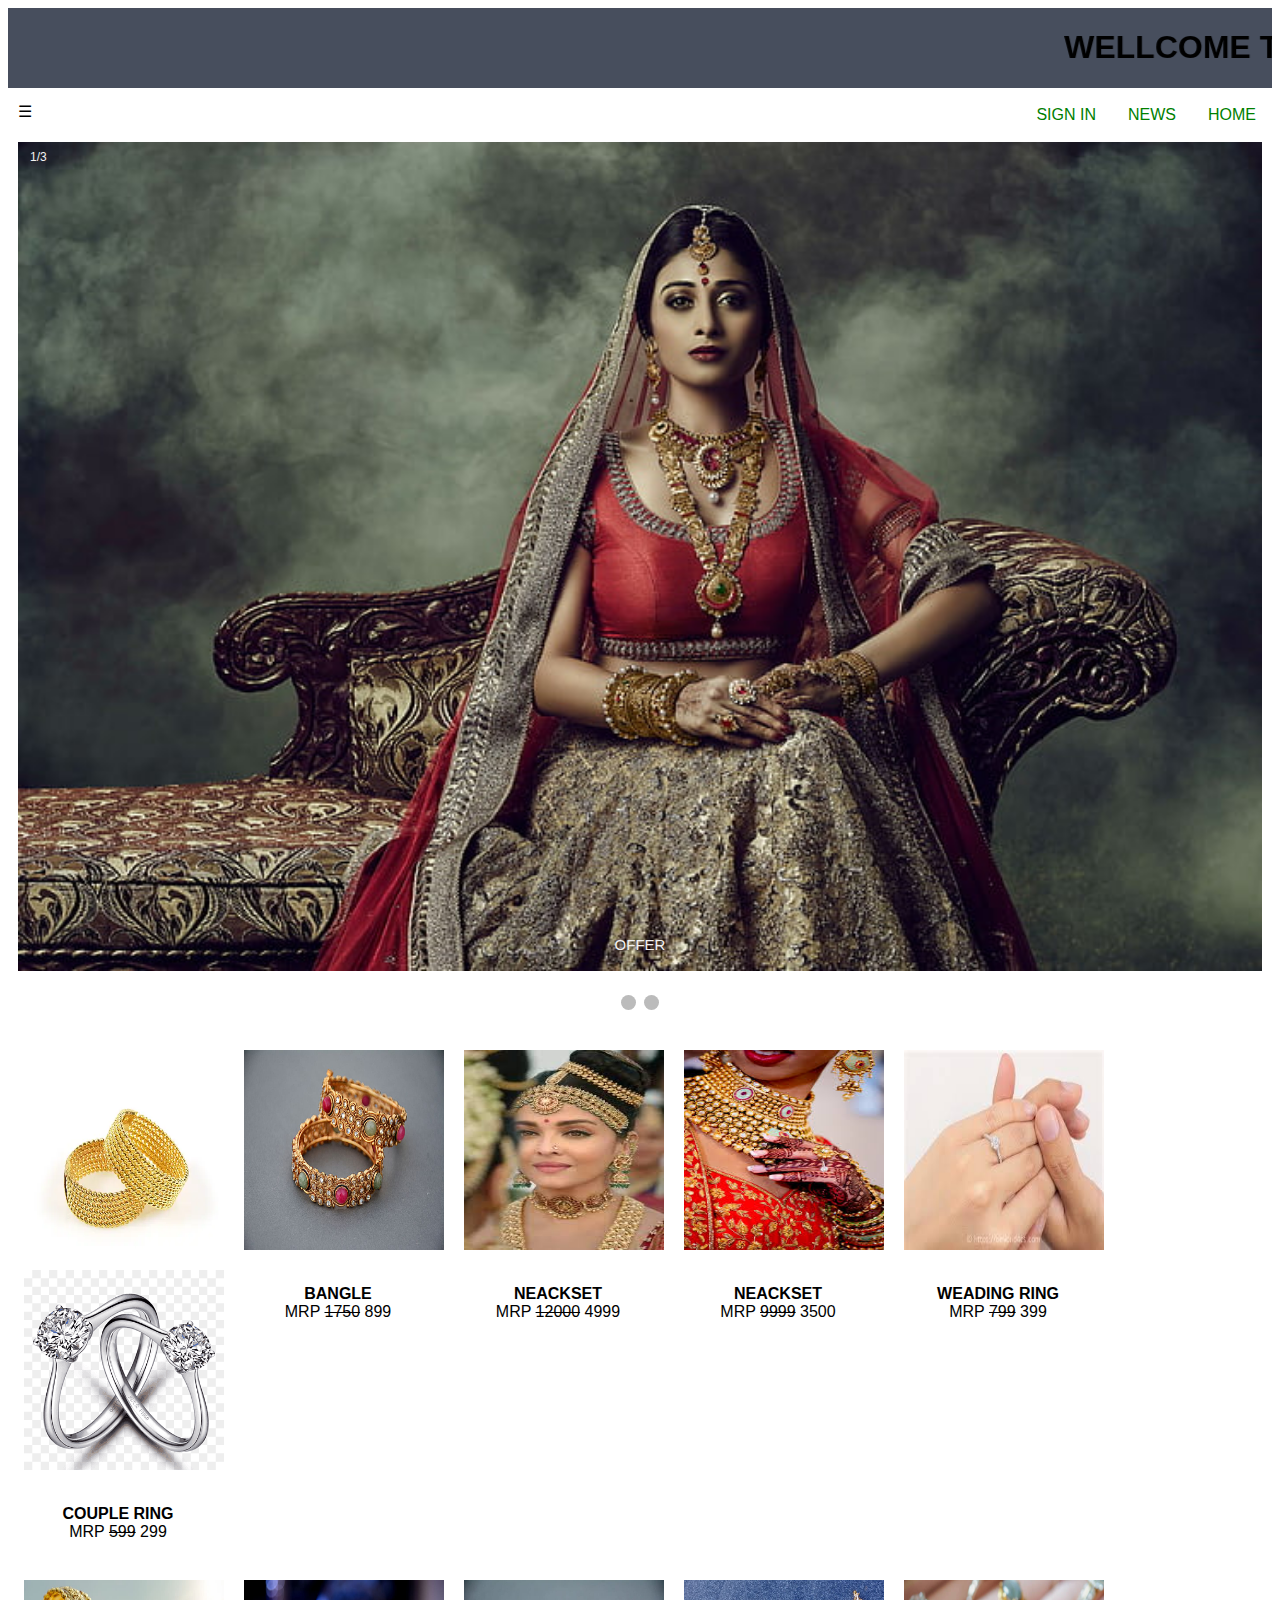
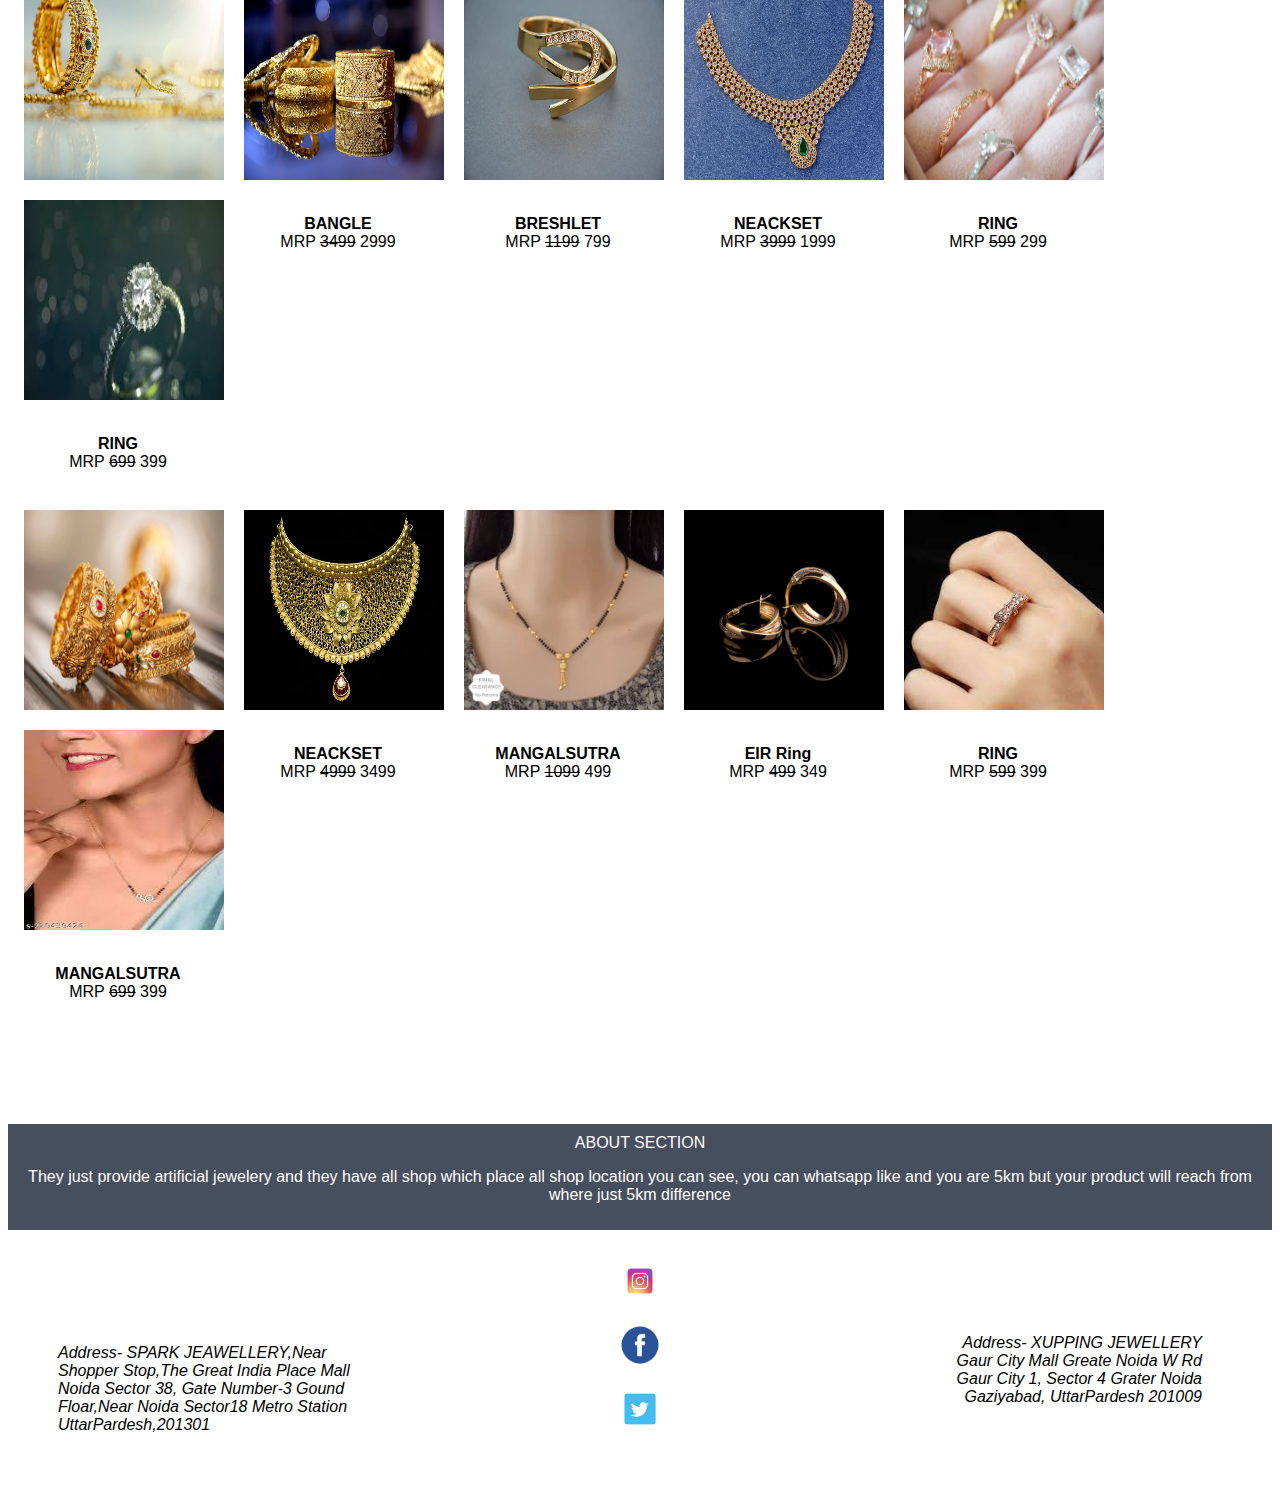
<file: index.html>
<!DOCTYPE html>
<html lang="en">
  
<head>       
      <title>Anam Jewellery</title>
      <link rel="icon" href="icon.jpg" type="image/x-icon"> 
      <marquee bgcolor="#474e5d"loop="2" scrollamount="20"><B><H1>WELLCOME TO ANAM JEWELLERY</H1></B></marquee>
      <link rel="stylesheet" href="index.css">

  <!--this is about and detils and create by html --> 

    <div class="dropdown">
          <div class="hamburger">&#9776;
                <div class="dropdown-content">
                      <a href="About.html">ABOUT US</a>
                        <a href="#OFFER">OFFER</a> 
                        <a href="feedback.html">FEEDBACK</a>
                        <a href="Contact.html">CONTACT</a> 
               </div>
         </div>
     </div>

      <div class="navbar">
          <a href="#"> HOME </a>
          <a href="News.html"> NEWS </a>
           <a href="sign.html">SIGN IN</a>
     </div>     
     <!--Slideshow Image-->

           <div class="slideshow-container">
               <div class="mySlides fade">
                    <div class="numbertext">1/3</div>
                    <img src="image1.jpg" style="width:100%">
                    <div class="text">OFFER</div> 
               </div>
               <div class="mySlides fade">
                    <div class="numbertext">2/3</div>
                    <img src="image2.jpg" style="width: 100%">
                    <div class="text">OFFER</div>
               </div>
           
              <div class="mySlides fade">
                 <div class="numbertext">3/3</div>
                 <img src="image3.jpg" style="width: 100%">
                 <div class="text">OFFER</div>
              </div>
          </div>
            <br>
            <div style="text-align:center">
               <span class="dot"></span>
               <span class="dot"></span>
               <span class="dot"></span>
              </div>     
</head>
<br>
<body>                    
             
  <!--imgae gallery with price -->
              <div class="responsive">
                <div class="gallery">
                  <a target="_blank" href="price1linl.html">
                    <img src="price1.jpg" alt="Bangle">
                  </a>
                  <div class="desc"><p style="margin-bottom:0px;"><B>BANGLE</B></p><RS->MRP <del>1000</del> 399</RS-> 
                  </div>
                </div>
              </div>
              <div class="responsive">
                <div class="gallery">
                  <a target="_blank" href="###">
                    <img src="price2.jpg" alt="Bangle">
                  </a> 
                  <div class="desc"><p style="margin-bottom:0px;"><B>BANGLE</B></p><Rs->MRP  <del>1750</del>  899 </Rs-></div>
                </div>
              </div>
            <div class="responsive">
              <div class="gallery">
                <a target="_blank" href="#">
                  <img src="price3.jpeg" alt="NeackSet">
                </a>
                <div class="desc"><p style="margin-bottom:0px;"><B>NEACKSET</B></p><Rs->MRP  <del>12000</del>  4999</Rs-></div>
              </div>
            </div>
            <div class="responsive">
              <div class="gallery">
                <a target="_blank" href="#">
                  <img src="price4.jpeg" alt="Kundan NeackSet">
                </a>
                <div class="desc"><p style="margin-bottom:0px;"><B>NEACKSET</B></p><Rs->MRP  <del>9999</del>   3500</Rs-></div>
              </div>
            </div>
            <div class="responsive">
              <div class="gallery">
                <a target="_blank" href="weddingRing.html">
                  <img src="price5.jpeg" alt="Ring">
                </a>
                <div class="desc"><p style="margin-bottom:0px;"><B>WEADING RING</B></p><Rs->MRP  <del>799</del>   399</Rs-></div>
              </div>
            </div>
            <div class="responsive">
              <div class="gallery">
                <a target="_blank" href="#">
                  <img src="price6.png" alt="Ring">
                </a>
                <div class="desc"><p style="margin-bottom:0px;"><B>COUPLE RING</B></p><Rs->MRP  <del>599</del>   299</Rs-></div>
              </div>
            </div>
          <div class="clearfix"></div>
<br><br><br><br><br>
             
<!--photo with prize ccreate -->
               <div class="responsive">
                <div class="gallery">
                  <a target="_blank" href="#">
                    <img src="bangle1999.jpg" alt="Bangle">
                  </a>
                  <div class="desc"><p style="margin-bottom:0px;"><B>BANGLE</B></p><RS->MRP <del>2999</del> 1990</RS-> 
                  </div>
                </div>
              </div>
              <div class="responsive">
                <div class="gallery">
                  <a target="_blank" href="###">
                    <img src="bangle2999.jpg" alt="Bangle">
                  </a> 
                  <div class="desc"><p style="margin-bottom:0px;"><B>BANGLE</B></p><Rs->MRP  <del>3499</del>  2999 </Rs-></div>
                </div>
              </div>
            <div class="responsive">
              <div class="gallery">
                <a target="_blank" href="#">
                  <img src="breshlet800.jpg" alt="BRESHLET">
                </a>
                <div class="desc"><p style="margin-bottom:0px;"><B>BRESHLET</B></p><Rs->MRP  <del>1199</del>  799</Rs-></div>
              </div>
            </div>
            <div class="responsive">
              <div class="gallery">
                <a target="_blank" href="#">
                  <img src="neackset1999.jpg" alt="Kundan NeackSet">
                </a>
                <div class="desc"><p style="margin-bottom:0px;"><B>NEACKSET</B></p><Rs->MRP  <del>3999</del>   1999</Rs-></div>
              </div>
            </div>
            <div class="responsive">
              <div class="gallery">
                <a target="_blank" href="#">
                  <img src="ring299.jpg" alt="Ring">
                </a>
                <div class="desc"><p style="margin-bottom:0px;"><B>RING</B></p><Rs->MRP  <del>599</del>   299</Rs-></div>
              </div>
            </div>
            <div class="responsive">
              <div class="gallery">
                <a target="_blank" href="#">
                  <img src="ring399.jpeg" alt="Ring">
                </a>
                <div class="desc"><p style="margin-bottom:0px;"><B>RING</B></p><Rs->MRP  <del>699</del>   399</Rs-></div>
              </div>
            </div>
          <div class="clearfix"></div>
<br><br><br><br><br>
    
<!--image price html css-->
       <div class="responsive">
        <div class="gallery">
          <a target="_blank" href="####">
            <img src="picture1.jpg" alt="Bangle">
          </a>
          <div class="desc"><p style="margin-bottom:0px;"><B>BANGLE</B></p><RS->MRP <del>3999</del> 2599</RS-> 
          </div>
        </div>
      </div>
      <div class="responsive">
        <div class="gallery">
          <a target="_blank" href="###">
            <img src="picture2.jpg" alt="NeackSet">
          </a> 
          <div class="desc"><p style="margin-bottom:0px;"><B>NEACKSET</B></p><Rs->MRP  <del>4999</del>  3499 </Rs-></div>
        </div>
      </div>
    <div class="responsive">
      <div class="gallery">
        <a target="_blank" href="#">
          <img src="picture3.webp" alt="mangalesutra">
        </a>
        <div class="desc"><p style="margin-bottom:0px;"><B>MANGALSUTRA</B></p><Rs->MRP  <del>1099</del>  499</Rs-></div>
      </div>
    </div>
    <div class="responsive">
      <div class="gallery">
        <a target="_blank" href="#">
          <img src="picture4.jpg" alt="EIR RING">
        </a>
        <div class="desc"><p style="margin-bottom:0px;"><B>EIR Ring</B></p><Rs->MRP  <del>499</del>   349</Rs-></div>
      </div>
    </div>
    <div class="responsive">
      <div class="gallery">
        <a target="_blank" href="#">
          <img src="picture5.jpeg" alt="Ring">
        </a>
        <div class="desc"><p style="margin-bottom:0px;"><B>RING</B></p><Rs->MRP  <del>599</del>   399</Rs-></div>
      </div>
    </div>
    <div class="responsive">
      <div class="gallery">
        <a target="_blank" href="#">
          <img src="picture6.jpg" alt="MANGALSUTRA">
        </a>
        <div class="desc"><p style="margin-bottom:0px;"><B>MANGALSUTRA</B></p><Rs->MRP  <del>699</del>   399</Rs-></div>
      </div>
    </div>
  <div class="clearfix"></div>                     
</body>
<br><br><br><br><br>

 <!--Footer About-->
          <div class="about">
            <h>ABOUT SECTION</h>
            <p>They just provide artificial jewelery and they have all shop which
               place all shop location you can see, you can whatsapp like and you
                are 5km but your product will reach from where just 5km difference
            </p>
          </div>
          <br><br><br>
          <div class="gipmall">
            <address>
               Address- SPARK JEAWELLERY,Near <br>

               Shopper Stop,The Great India Place Mall <br>

               Noida Sector 38, Gate Number-3 Gound  <br>

               Floar,Near Noida Sector18 Metro Station <br>

               UttarPardesh,201301 <br>
            </address>
          </div>
          <div class="gaurcity">
           <address>
                Address- XUPPING JEWELLERY

              <br>Gaur City Mall Greate Noida W Rd

              <br>Gaur City 1, Sector 4 Grater Noida

              <br>Gaziyabad, UttarPardesh 201009

            </address>
          </div>  
            
          <div class="fa-instagram">
            <a href="https://www.instagram.com/ethical_hacker.boy/">
              <img src="insttagram.png" alt="intagram" style="width:50px; height: 50px;">
            </a>
          </div>

           <div class="fa-facebook">
            <a href="https://www.facebook.com/shahnshah.official786">
              <img src="facebook.png" alt="Facebook" style="width:50px; height: 50px;">
            </a>
            </div>

           <div class="fa-twitter">
            <a href="https://twitter.com/Shahnshah855113">
               <img src="twitter.png" alt="twitter"  style="width:50px; height: 50px;">
            </a>
          </div>
  
          <br><br><br>
<script src="index.js"></script>
</html>
</file>
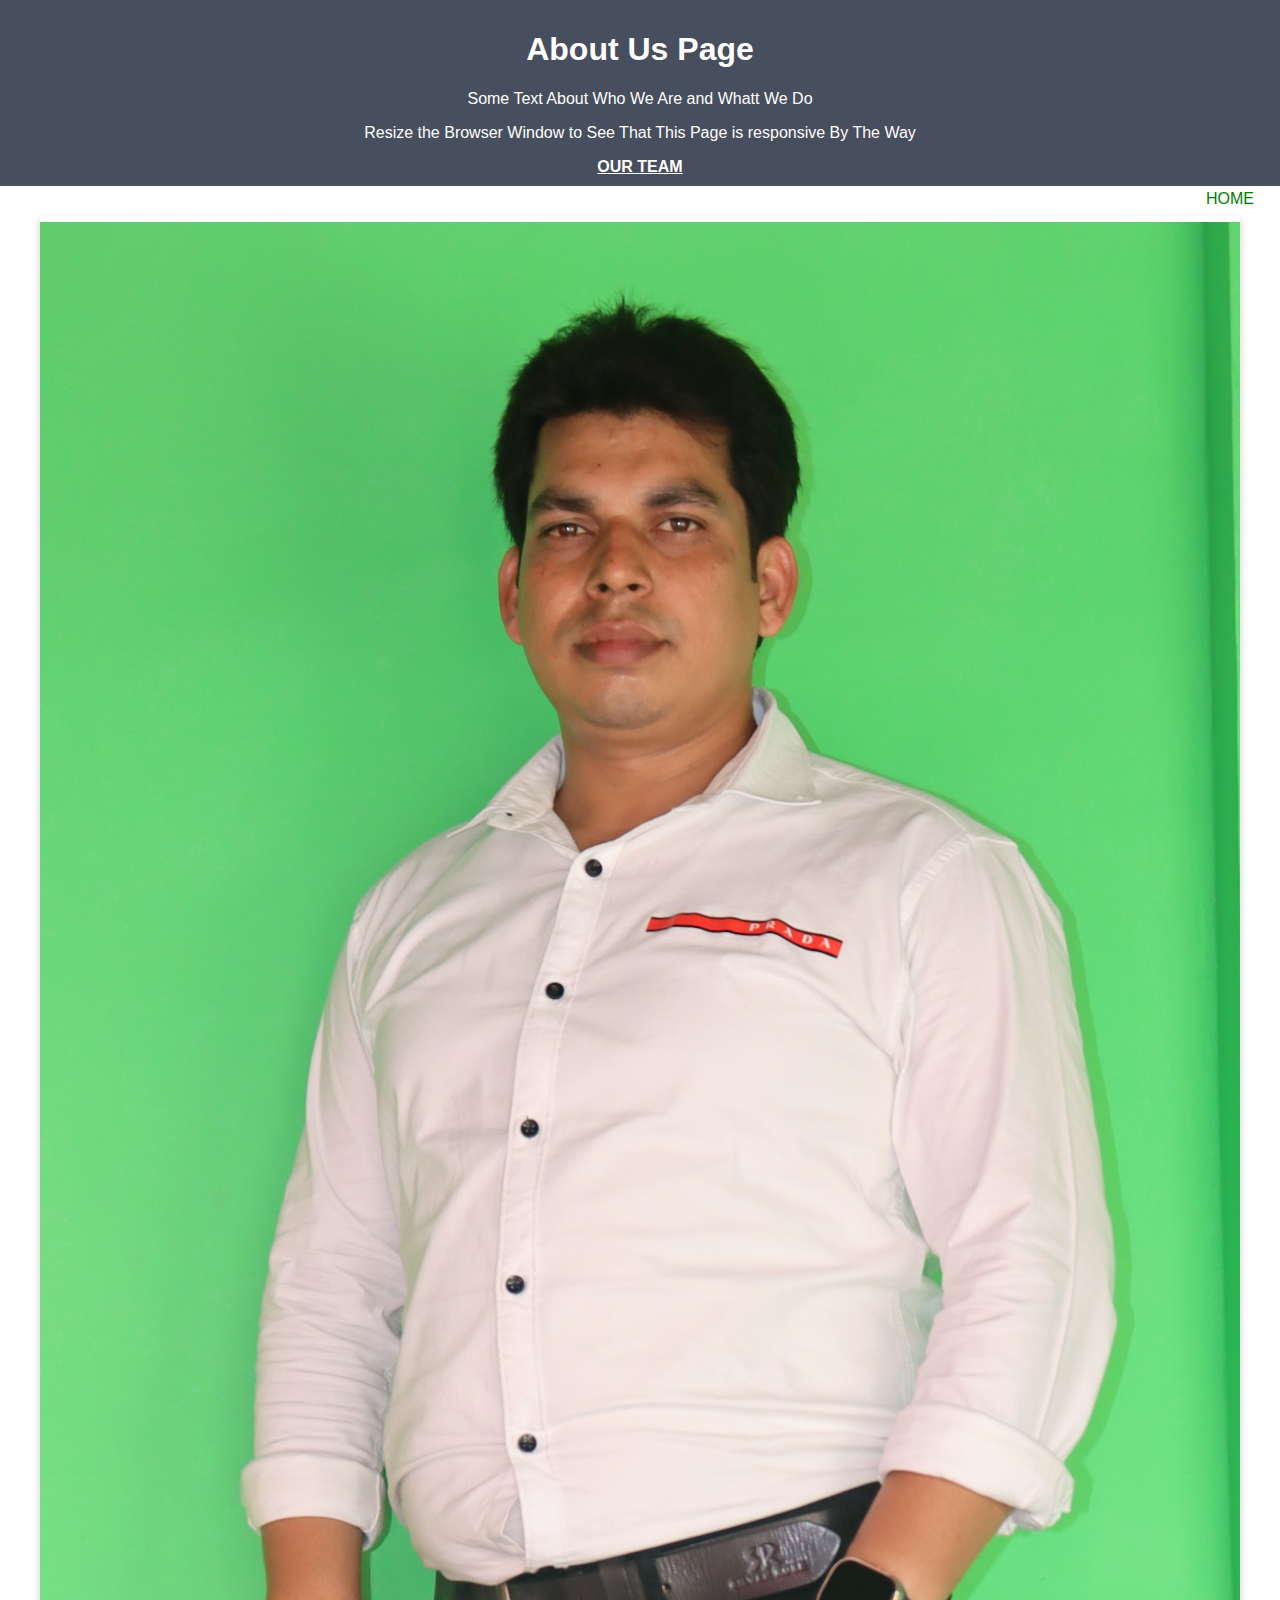
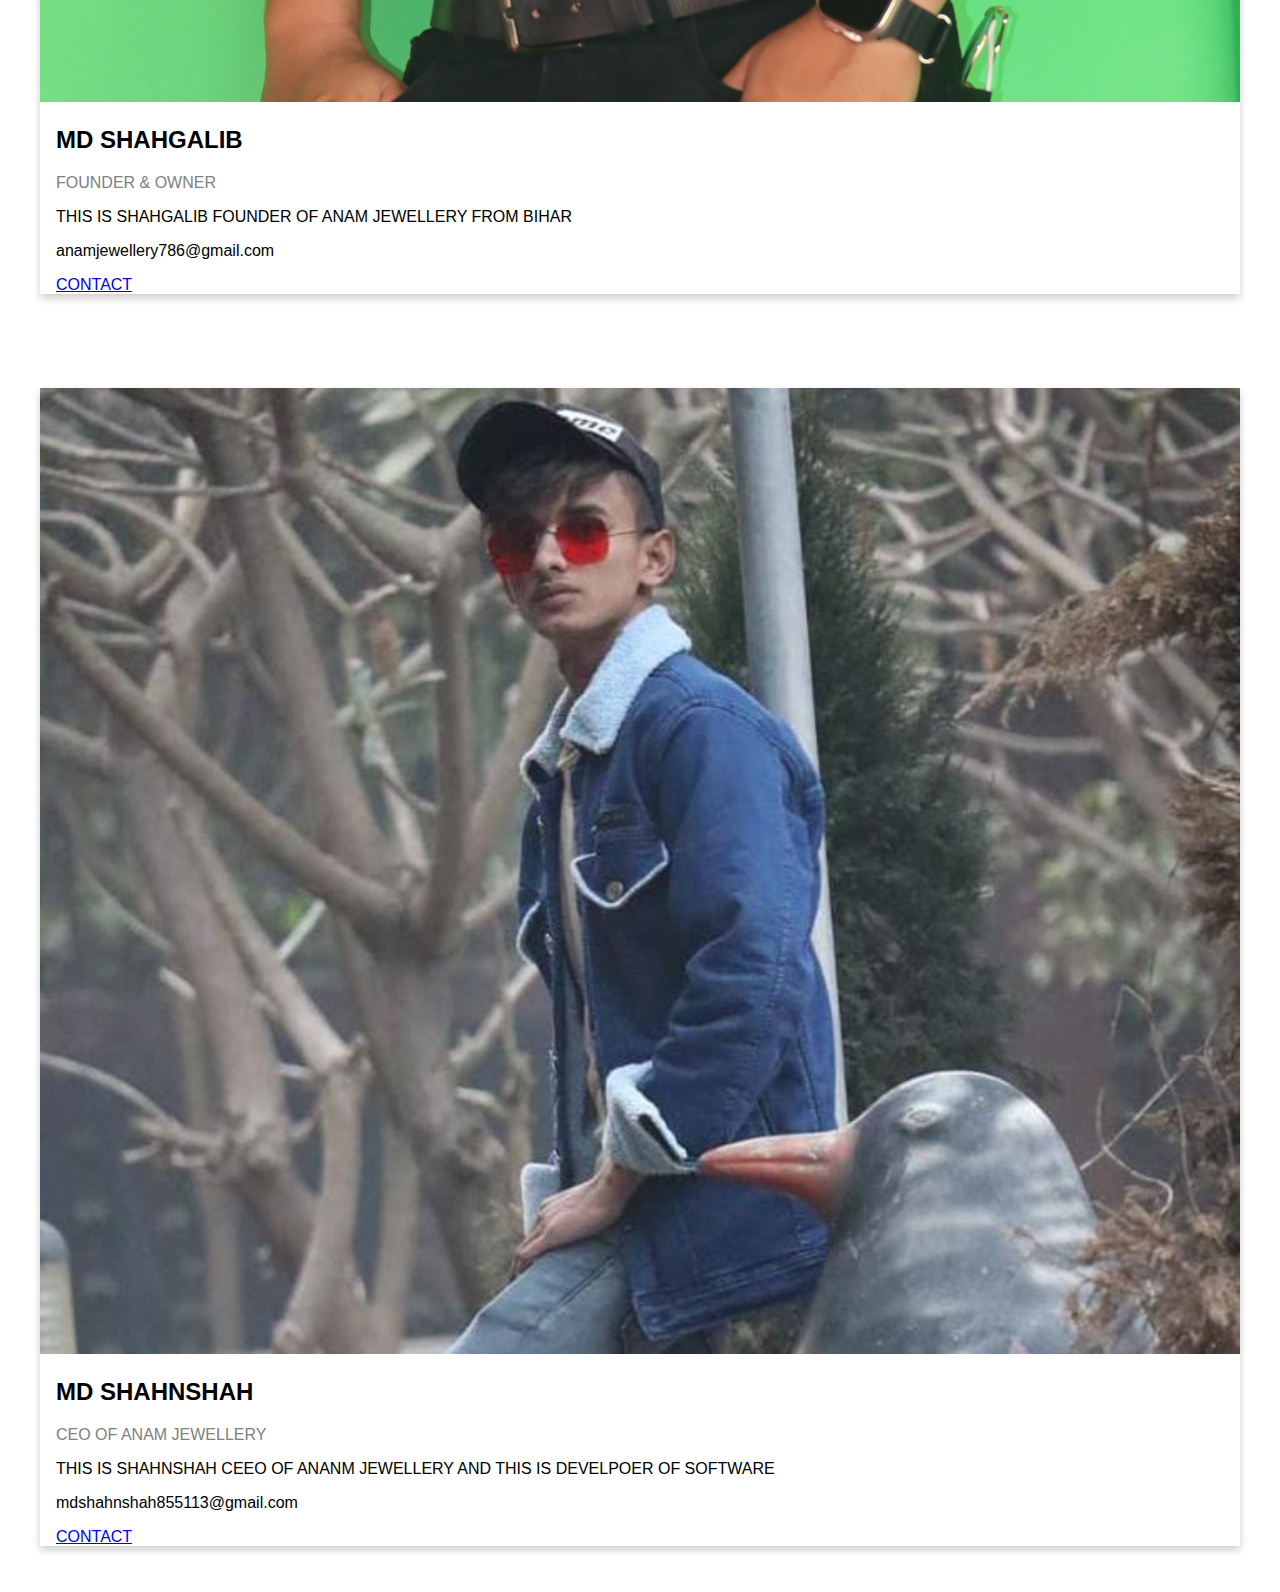
<file: About.html>
<!DOCTYPE html>
<html>

<title>ABOUT OF ANAM JEWELLERY</title>
<head>

<!--about sectyon-->

    <div class="about-section">
        <h1>About Us Page</h1>
        <p>Some Text About Who We Are and Whatt We Do</p>
        <p>Resize the Browser Window to See That This Page is responsive By The Way </p>
        <b> <u>OUR TEAM</u> </b>

        <style>
             .about-section {
        padding: 10px;
        text-align:center;
        background-color: #474e5d;
        color: white;
        
    }
        </style>
    
</head>

<body>

    <!--HOME-->


    <div class="navbar">
        <a href="index.html">HOME</a>
       </div>

       <style>
        .navbar {
           background-color: #CC3818;
         font-family: Arial;
        }
        .navbar a {
           float:right;
         font-size: 16px;
         color:green;
         padding: 14px 16px;
         text-decoration: none;
        }
        .navbar a:hover {
           background-color: yellow;
        }
       </style>

<!--about-->

</div>
   <div class="row">
    <div class="column">
        <div class="card">
            <img src="shahgalib.JPG" alt="SHAHGALIB" style="width: 100%;">
            <div class="container">
                <h2>MD SHAHGALIB</h2>
                <p class="title">FOUNDER & OWNER</p>
                <p>THIS IS SHAHGALIB FOUNDER OF ANAM JEWELLERY FROM BIHAR</p>
                <P>anamjewellery786@gmail.com</P>
                <a href="https://wa.link/8sbo5n">CONTACT</a>
            </div>
        </div>
    </div>
    </div>
   <div class="column">
    <div class="card">
        <img src="shahnshah.jpg" alt="SHAHNSHAH" style="width: 100%;">
        <div class="container">
            <h2>MD SHAHNSHAH</h2>
            <P class="title">CEO OF ANAM JEWELLERY</P>
            <p>THIS IS SHAHNSHAH CEEO OF ANANM JEWELLERY AND THIS IS DEVELPOER OF SOFTWARE</p>
            <P>mdshahnshah855113@gmail.com</P>
            <a href="https://wa.link/sfjk78">CONTACT</a>
        </div>
    </div>
  </div>

   <style>
      body {
        font-family: Arial, Helvetica, sans-serif;
        margin: auto;
      }
      html {

        box-sizing: border-box;
      }
      *,*:before, *:after {
          box-sizing: inherit;
    }
    .column {
        float: center;
        width: 100%;
        margin-bottom: 16px;
        padding: 10px 20px;
    }
    .card {
        box-shadow: 0 4px 8px 0 rgba(0,0,0,0.2);
        margin: 20px;
    }
   
    .container {
        padding: 0 16px;
    }
    .container::after, .row::after {
        content:"";
        clear: both;
        display: inline-block;
    }
    .title {
        color: grey;
    }
     @media screen and (max-width: 600px) {
    .column {
    width: 100%;
      display: inline-block;
      }
     }
  </style>

</body>

</html>
</file>
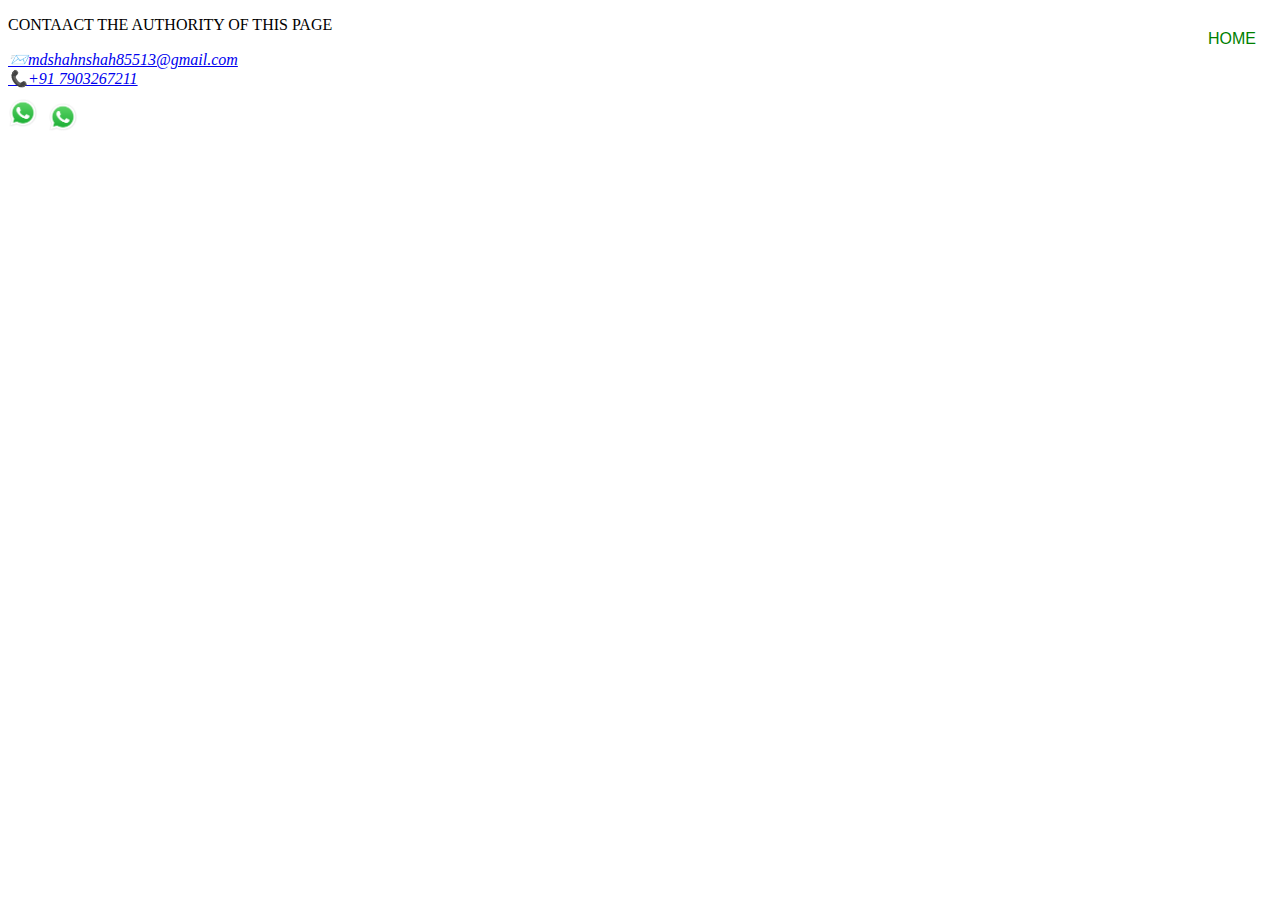
<file: Contact.html>
<!DOCTYPE html>
<html>

<title>CONTACT DETAILS </title>
<head>
    <div class="navbar">
        <a href="index.html">HOME</a>
       </div>

       <style>
        .navbar {
           background-color: #CC3818;
         font-family: Arial;
        }
        .navbar a {
           float:right;
         font-size: 16px;
         color:green;
         padding: 14px 16px;
         text-decoration: none;
        }
        .navbar a:hover {
           background-color: yellow;
        }
       </style>

</head>


<body>

<p>CONTAACT THE AUTHORITY OF THIS PAGE</p>
<address>
    <a href="mailto:mdshahnshah85513@gmail.com">mdshahnshah85513@gmail.com</a>
    <br>
    <a href="tel: +91 7903267211">+91 7903267211</a>
</address>

<style>
    a[href^='mailto']::before {
        content:"\01F4E8";
        
    }
    a[href^='tel']::before {
        content: "\1F4DE";
    }
</style>

                    <div class="whatsapp">
                        <a href="https://api.whatsapp.com/send?phone=917870501927">
                            <img src="whatsapp.webp" alt="whatsapp" style="width: 30px; height: 30px;">
                        </a>
                    </div>
                       
                    
                    <div class="whatsapp2">
                        <a href="https://api.whatsapp.com/send?phone=919134747526">
                            <img src="whatsapp.webp" alt="whatsapp" style="width: 30px; height: 30px;">
                        </a>
                    </div>
                         
                    <style>
                        .whatsapp {

                            text-align: left;
                            margin-top: 10px;
                        }

                        .whatsapp2 {
                                 text-align: left;
                                 margin-top: -30px;
                                 margin-left: 40px;

                    
                        }
                    </style>

</body>

</html>
</file>
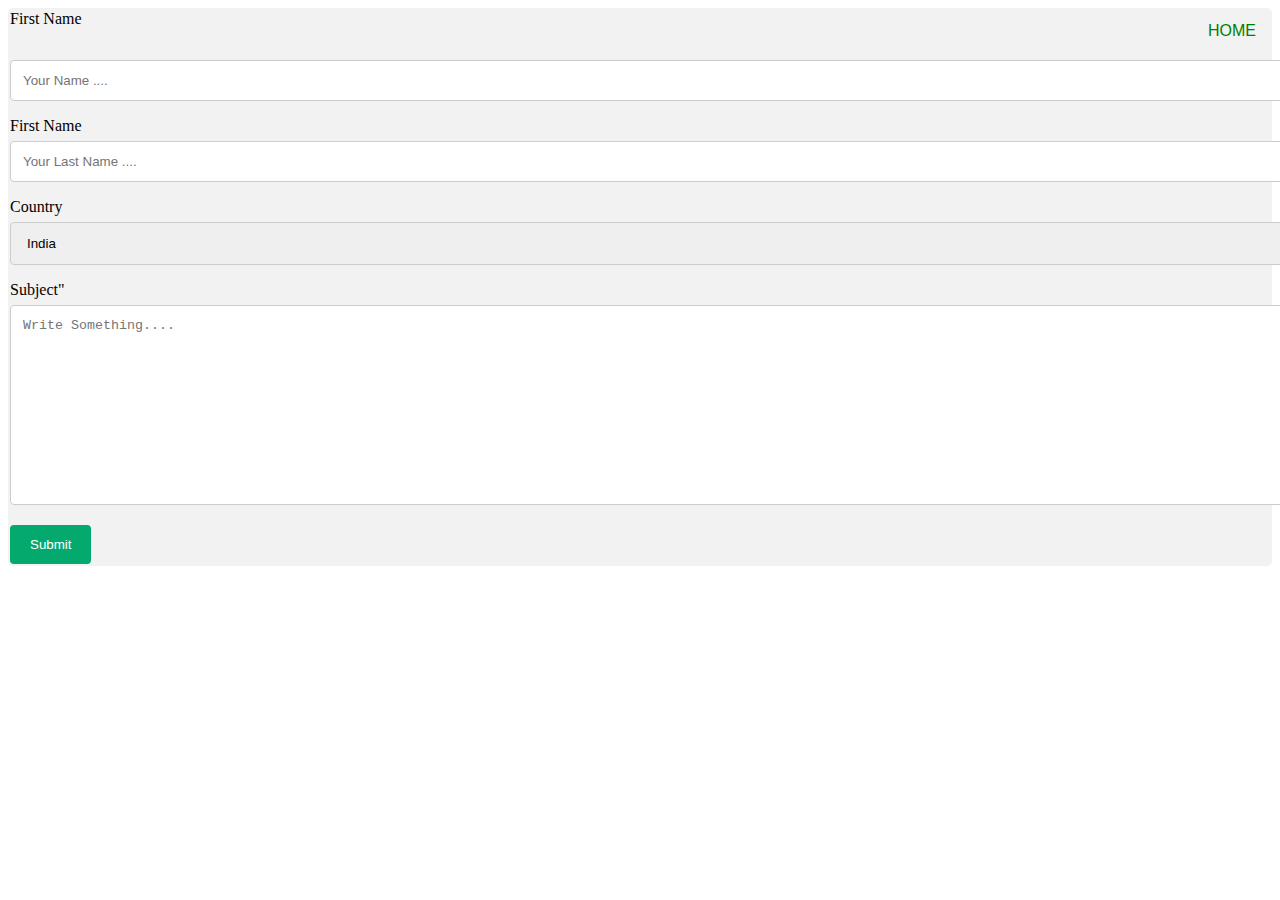
<file: feedback.html>
<!--html and css by create to feadback information-->
<!DOCTYPE html>
<html> 
   <title>Feedback to Anam Jewellery</title>

<head>
   <div class="navbar">
      <a href="index.html">HOME</a>
     </div>

     <style>
      .navbar {
         background-color: #CC3818;
       font-family: Arial;
      }
      .navbar a {
         float:right;
       font-size: 16px;
       color:green;
       padding: 14px 16px;
       text-decoration: none;
      }
      .navbar a:hover {
         background-color: yellow;
      }
     </style>

</head>


   <body>

  <div class="container" >
    <form  action="action_page.php"
             <label for="fname">First Name </label>
             <input type="text" id="fname" name="Firt Name" placeholder="Your Name ...."
             <label for="lname">First Name</label>
             <input type="text" id="lname" name="Last Name" placeholder="Your Last Name ...."
            <label for="country">Country</label>
           <select id="country" name="country">
                <option value="India">India</option>
                <option value="Canada">Canada</option>
                <option value="Autralia">Australia</option>
                <option value="Dubai">Dubai</option>
                <option valur="Pakishtan">Pakishtan</option>
             </select>
           <label for="Subject">Subject"</label>
           <textarea id="Subject" name="Subject" placeholder="Write Something...." style="height: 200px;"></textarea>
           <input type="submit" value="Submit">
        </form>    
 </div>
 <style>
          input[type=text],select,textarea {
             width:200%;
             padding: 12px;
             border: 1px solid #ccc;
             border-radius: 4px;
             box-sizing: border-box;
             margin-top: 6px;
             margin-bottom: 16px;
             resize: vertical;
          }
 
          input[type=submit] {
             background-color: #04AA6D;
             color:white;
             padding: 12px 20px;
             border: none;
             border-radius: 4px;
             cursor: pointer;
          }
 
          input[type=submit]:hover {
             background-color: #45a049;
          }
 
          .container {
             border-radius: 5px;
             background-color: #f2f2f2;
             padding: 2px;
          }
 </style>
 
   </body>
 </html>
</file>
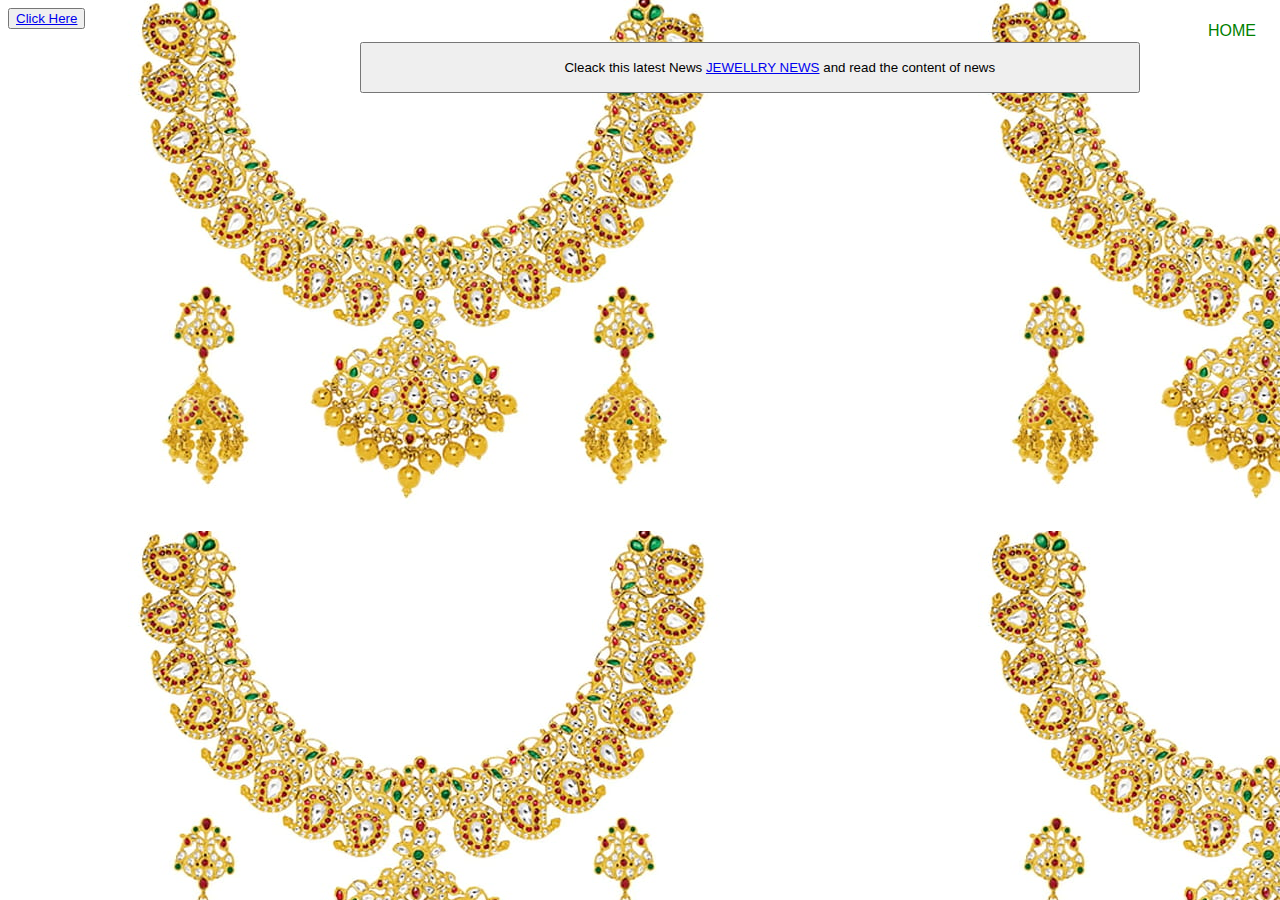
<file: News.html>
<!DOCTYPE html>
<html>
    <head>
        <title>JEWELLERY NEWS </title>  
        <div class="navbar">
            <a href="index.html">HOME</a>
           </div>
   
           <style>
            .navbar {
               background-color: #CC3818;
             font-family: Arial;
            }
            .navbar a {
               float:right;
             font-size: 16px;
             color:green;
             padding: 14px 16px;
             text-decoration: none;
            }
            .navbar a:hover {
               background-color: yellow;
            }
           </style>
       
    </head>

    <body background="news.jpg">
        <button> <a href="https://www.jewellermagazine.com/">Click Here </a></button>
        <pre>
                                             <button>
                                                     Cleack this latest News <a href="https://www.jewellermagazine.com/">JEWELLRY NEWS</a> and read the content of news                                     
                                            </button>
        </pre>
    </body>
</html>
</file>
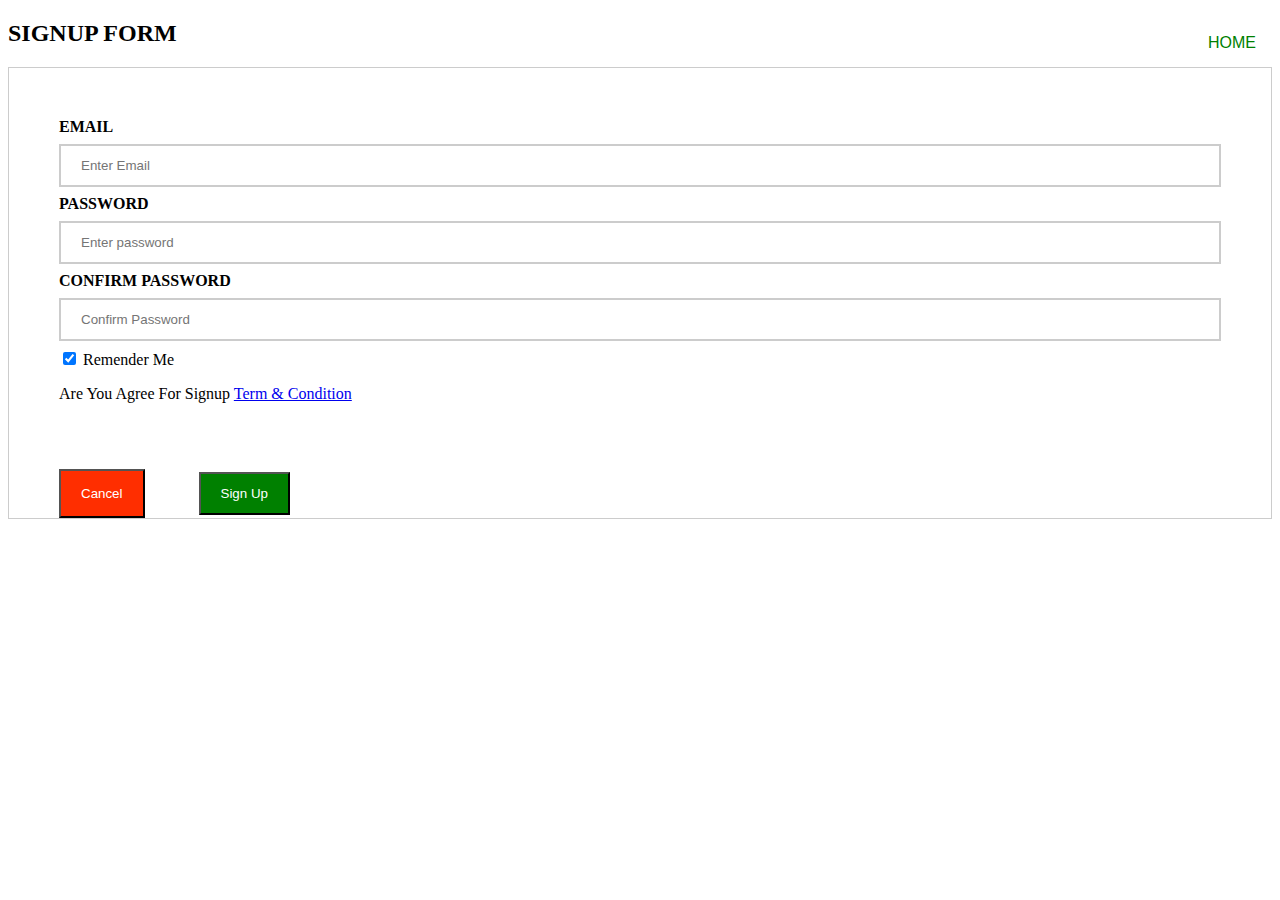
<file: sign.html>
<!DOCTYPE html>
<html>




        <title>SIGNUP TO ANAM JEWELLERY</title>

<head>

</head>
        <div class="navbar">
         <a href="index.html">HOME</a>
        </div>

        <style>
         .navbar {
            background-color: #CC3818;
          font-family: Arial;
         }
         .navbar a {
            float:right;
          font-size: 16px;
          color:green;
          padding: 14px 16px;
          text-decoration: none;
         }
         .navbar a:hover {
            background-color: yellow;
         }
        </style>




 <body>

                 <!--sign css-->



   <style>
         input[type=text],input[type=password] {
            width: 100%;
            padding: 12px 20px;
            margin: 8px 0;
            display: inline-block;
            border: 2px solid #ccc;
            box-sizing: border-box;
         }
        
         button {
            background-color: green;
            color: white;
            padding: 12px 20px;
            margin-left: 50px;
            cursor: pointer;
            width: 10%;
         }
         .cancelbtn {
            padding: 15px 20px;
            background-color: #ff2e00;
         }
         .cancelbtn,
         .signupbtn{
            float:center;
            width: auto;
        }
        .container{
         padding: 50px;          
        }
        .clearfix::after {
         content:"";
         clear: both;
         display: table;
        }

        @media screen and (max-width: 200px) {
         .cancelbtn,
         .signupbtn {width: 100%;}
         
        }         
   </style>


             <!--html sign-->

     <h2>SIGNUP FORM</h2>
     <form action="/action_page.php" style="border:1px solid #ccc">
         <div class="container">

          <label><b>EMAIL</b></label>
          <input type="text"
                 placeholder="Enter Email"
                 name="Email" required>
  

          <label><b>PASSWORD</b></label>
          <input type="text"
                 placeholder="Enter password"
                 name="psw" required>
             
          <label><b>CONFIRM PASSWORD</b></label> 
          <input type="text"
                 placeholder="Confirm Password"
                 name="psw-confirm" required>
          <input type="checkbox"
                 checked="checked"> Remender Me 
          <p>
             Are You Agree For Signup  <a href="#">Term & Condition</a>
          </p>             

          </div class="clearfix">
            <button type="button" class="cancelbtn">Cancel</button>
            <button type="Submit" class="signupbtn">Sign Up</button>

          </div>
       </div>
   
     </form>
</body> 
</html>
</file>
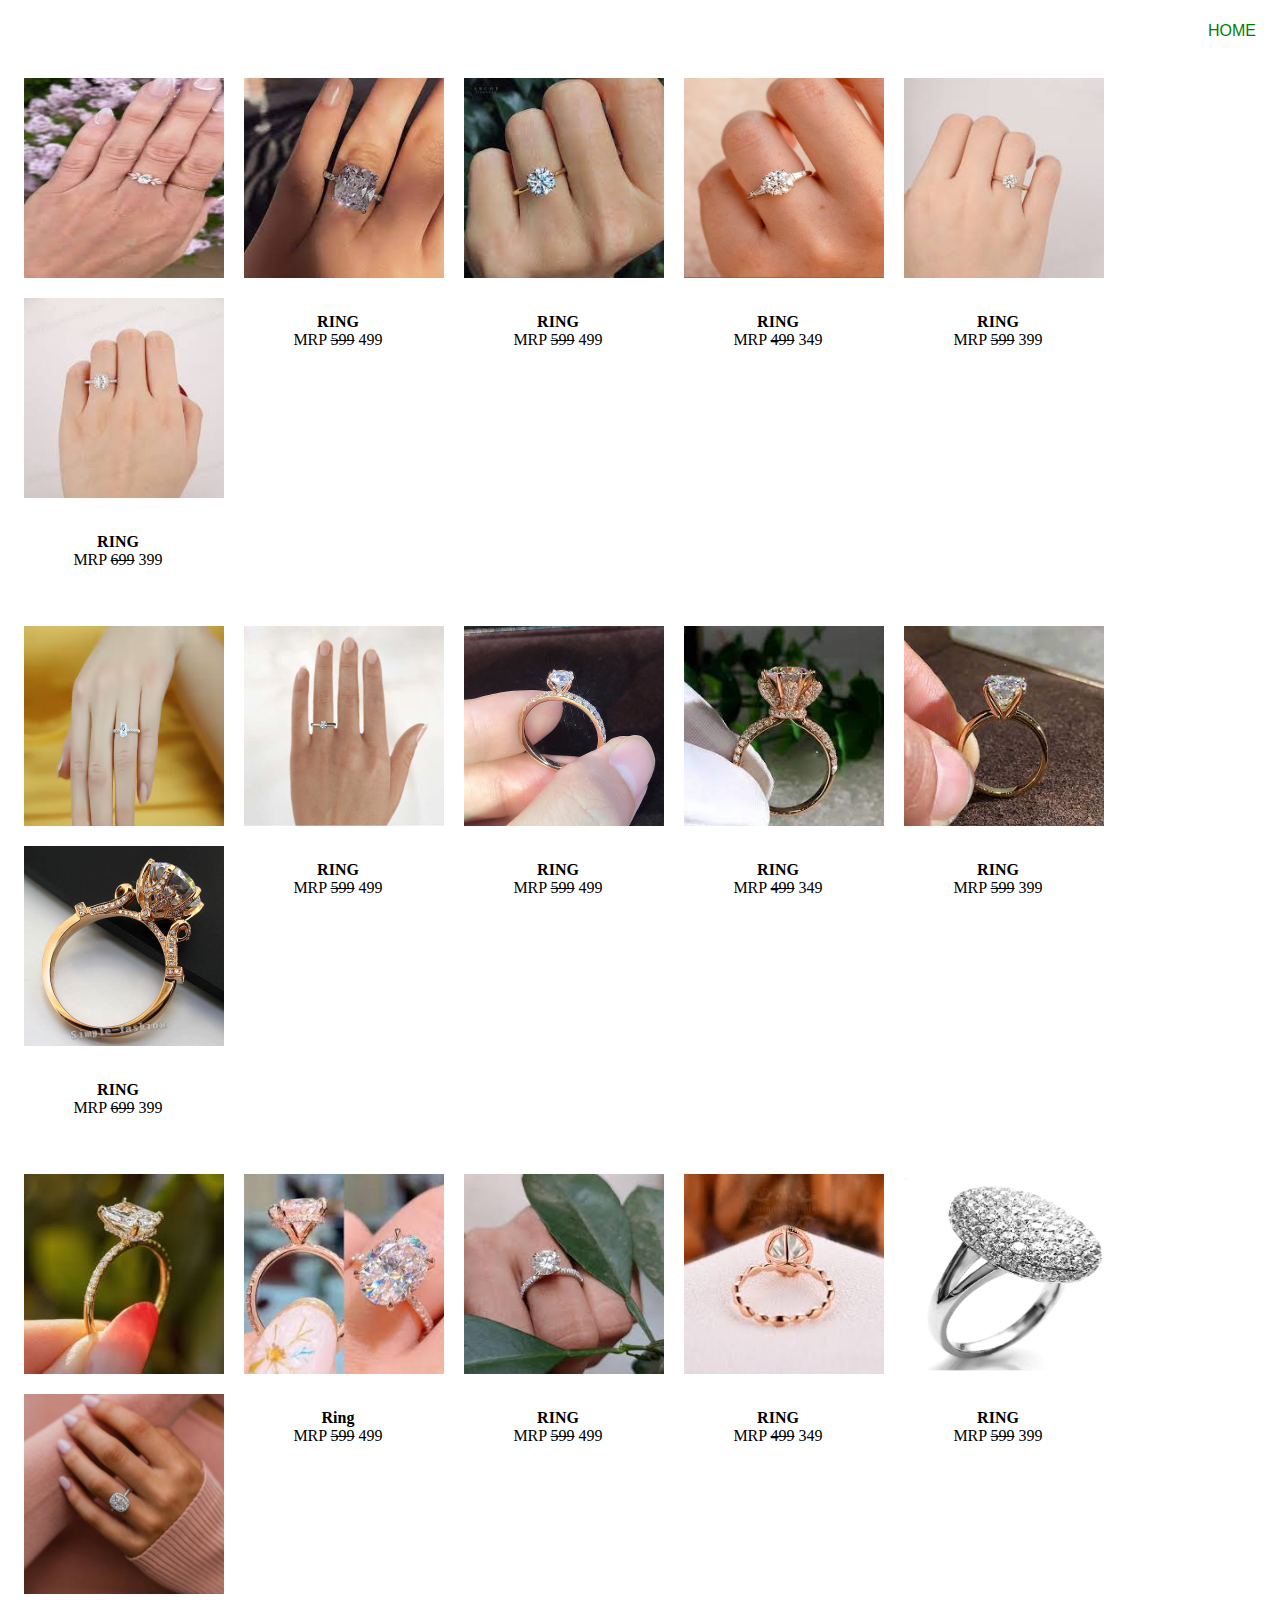
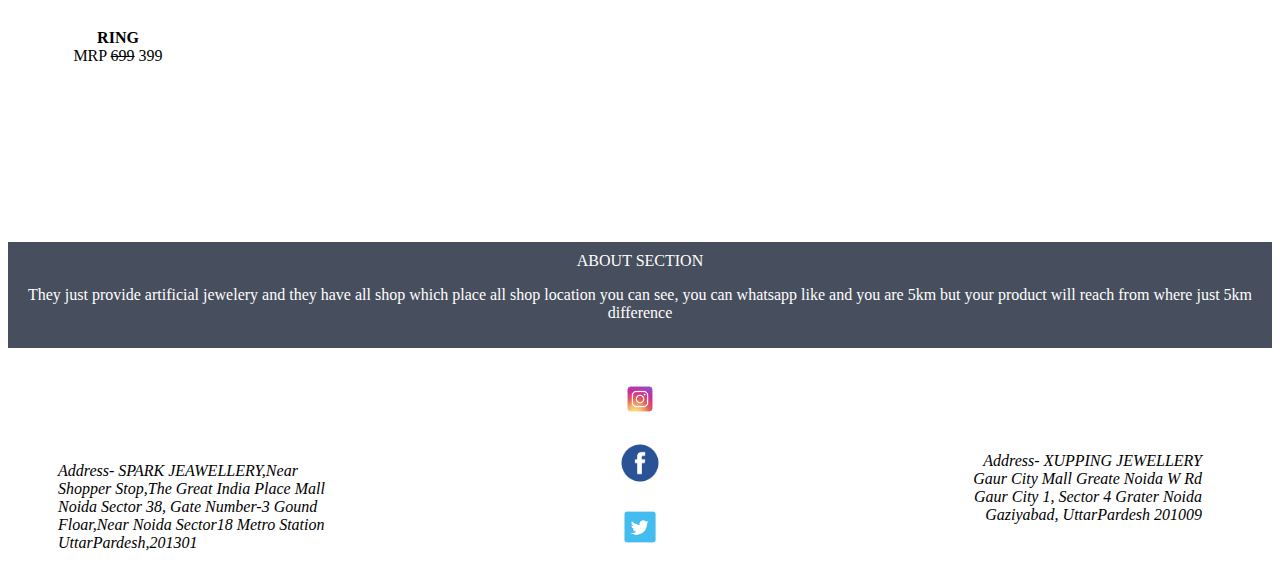
<file: weddingRing.html>
<!DOCTYPE html>
<html>
    <head>
        <div class="navbar">
            <a href="index.html">HOME</a>
           </div>
    
           <style>
            .navbar {
               background-color: #CC3818;
             font-family: Arial;
            }
            .navbar a {
               float:right;
             font-size: 16px;
             color:green;
             padding: 14px 16px;
             text-decoration: none;
            }
            .navbar a:hover {
               background-color: yellow;
            }
           </style>
    </head>


<br><br><br>


    <body>

       <div class="responsive">
        <div class="gallery">
          <a target="_blank" href="####">
            <img src="weddingRing1.jpeg" alt="RING">
          </a>
          <div class="desc"><p style="margin-bottom:0px;"><B>RING</B></p><RS->MRP <del>599</del> 399</RS-> 
          </div>
        </div>
      </div>
      <div class="responsive">
        <div class="gallery">
          <a target="_blank" href="###">
            <img src="weddingRing2.jpeg" alt="RING">
          </a> 
          <div class="desc"><p style="margin-bottom:0px;"><B>RING</B></p><Rs->MRP  <del>599</del>  499</Rs-></div>
        </div>
      </div>
    <div class="responsive">
      <div class="gallery">
        <a target="_blank" href="#">
          <img src="weddingRing3.jpeg" alt="RING">
        </a>
        <div class="desc"><p style="margin-bottom:0px;"><B>RING</B></p><Rs->MRP  <del>599</del>  499</Rs-></div>
      </div>
    </div>
    <div class="responsive">
      <div class="gallery">
        <a target="_blank" href="#">
          <img src="weddingRing4.avif" alt="RING">
        </a>
        <div class="desc"><p style="margin-bottom:0px;"><B>RING</B></p><Rs->MRP  <del>499</del>   349</Rs-></div>
      </div>
    </div>
    <div class="responsive">
      <div class="gallery">
        <a target="_blank" href="#">
          <img src="weddingRing5.jpeg" alt="RING">
        </a>
        <div class="desc"><p style="margin-bottom:0px;"><B>RING</B></p><Rs->MRP  <del>599</del>   399</Rs-></div>
      </div>
    </div>
    <div class="responsive">
      <div class="gallery">
        <a target="_blank" href="#">
          <img src="weddingRing6.jpeg" alt="RING">
        </a>
        <div class="desc"><p style="margin-bottom:0px;"><B>RING</B></p><Rs->MRP  <del>699</del>   399</Rs-></div>
      </div>
    </div>
  <div class="clearfix"></div>

<!--imgae gallery with price with css -->

 <style>
             div.gallery {
              border: -2px solid #ccc;
             }
             div.gallery:hover {
              border: -2px solid #777;
             }
             div.gallery img {
              width:200px;
              height:200px;
             }
             div.desc {
              padding:15px;
              text-align: center;
             }

             *{
              box-sizing: border-box;
             }

             .responsive {
              padding: 6px 6px;
              float: left;
              position: relative;
              width: 200px;
              height: 200px;
              margin: 10px;
             }
             @media only screen and (max-width: 500px){
              .responsive {
                width: 200px;
                height: 200px;
                margin: 10px;
              }
            }
              @media only screen and (max-width: 500px) {
                .responsive {
                  width:100%;
                }
              }      
             .clearfix:after {
              content: "";
              display:table;
              clear: both;
             }
 </style>


<br> <br> <br> <br> <br> <br>


<div class="responsive">
    <div class="gallery">
      <a target="_blank" href="####">
        <img src="weddingRing7.avif" alt="RING">
      </a>
      <div class="desc"><p style="margin-bottom:0px;"><B>RING</B></p><RS->MRP <del>599</del> 399</RS-> 
      </div>
    </div>
  </div>
  <div class="responsive">
    <div class="gallery">
      <a target="_blank" href="###">
        <img src="weddingRing8.jpg" alt="RING">
      </a> 
      <div class="desc"><p style="margin-bottom:0px;"><B>RING</B></p><Rs->MRP  <del>599</del>  499</Rs-></div>
    </div>
  </div>
<div class="responsive">
  <div class="gallery">
    <a target="_blank" href="#">
      <img src="weddingRing9.jpg" alt="RING">
    </a>
    <div class="desc"><p style="margin-bottom:0px;"><B>RING</B></p><Rs->MRP  <del>599</del>  499</Rs-></div>
  </div>
</div>
<div class="responsive">
  <div class="gallery">
    <a target="_blank" href="#">
      <img src="weddingRing10.jpeg" alt="RING">
    </a>
    <div class="desc"><p style="margin-bottom:0px;"><B>RING</B></p><Rs->MRP  <del>499</del>   349</Rs-></div>
  </div>
</div>
<div class="responsive">
  <div class="gallery">
    <a target="_blank" href="#">
      <img src="weddingRing11.jpeg" alt="RING">
    </a>
    <div class="desc"><p style="margin-bottom:0px;"><B>RING</B></p><Rs->MRP  <del>599</del>   399</Rs-></div>
  </div>
</div>
<div class="responsive">
  <div class="gallery">
    <a target="_blank" href="#">
      <img src="weddingRing12.jpg" alt="RING">
    </a>
    <div class="desc"><p style="margin-bottom:0px;"><B>RING</B></p><Rs->MRP  <del>699</del>   399</Rs-></div>
  </div>
</div>
<div class="clearfix"></div>

<!--imgae gallery with price with css -->

<style>
         div.gallery {
          border: -2px solid #ccc;
         }
         div.gallery:hover {
          border: -2px solid #777;
         }
         div.gallery img {
          width:200px;
          height:200px;
         }
         div.desc {
          padding:15px;
          text-align: center;
         }

         *{
          box-sizing: border-box;
         }

         .responsive {
          padding: 6px 6px;
          float: left;
          position: relative;
          width: 200px;
          height: 200px;
          margin: 10px;
         }
         @media only screen and (max-width: 500px){
          .responsive {
            width: 200px;
            height: 200px;
            margin: 10px;
          }
        }
          @media only screen and (max-width: 500px) {
            .responsive {
              width:100%;
            }
          }      
         .clearfix:after {
          content: "";
          display:table;
          clear: both;
         }
</style>


<br> <br> <br> <br> <br> <br>


<div class="responsive">
    <div class="gallery">
      <a target="_blank" href="####">
        <img src="weddingRing13.jpeg" alt="RING">
      </a>
      <div class="desc"><p style="margin-bottom:0px;"><B>RING</B></p><RS->MRP <del>599</del> 399</RS-> 
      </div>
    </div>
  </div>
  <div class="responsive">
    <div class="gallery">
      <a target="_blank" href="###">
        <img src="weddingRing14.jpeg" alt="RING">
      </a> 
      <div class="desc"><p style="margin-bottom:0px;"><B>Ring</B></p><Rs->MRP  <del>599</del>  499</Rs-></div>
    </div>
  </div>
<div class="responsive">
  <div class="gallery">
    <a target="_blank" href="#">
      <img src="weddingRing15.jpeg" alt="RING">
    </a>
    <div class="desc"><p style="margin-bottom:0px;"><B>RING</B></p><Rs->MRP  <del>599</del>  499</Rs-></div>
  </div>
</div>
<div class="responsive">
  <div class="gallery">
    <a target="_blank" href="#">
      <img src="weddingRing16.jpeg" alt="RING">
    </a>
    <div class="desc"><p style="margin-bottom:0px;"><B>RING</B></p><Rs->MRP  <del>499</del>   349</Rs-></div>
  </div>
</div>
<div class="responsive">
  <div class="gallery">
    <a target="_blank" href="#">
      <img src="weddingRing17.jpeg" alt="RING">
    </a>
    <div class="desc"><p style="margin-bottom:0px;"><B>RING</B></p><Rs->MRP  <del>599</del>   399</Rs-></div>
  </div>
</div>
<div class="responsive">
  <div class="gallery">
    <a target="_blank" href="#">
      <img src="weddingRing18.png" alt="RING">
    </a>
    <div class="desc"><p style="margin-bottom:0px;"><B>RING</B></p><Rs->MRP  <del>699</del>   399</Rs-></div>
  </div>
</div>
<div class="clearfix"></div>

<!--imgae gallery with price with css -->

<style>
         div.gallery {
          border: -2px solid #ccc;
         }
         div.gallery:hover {
          border: -2px solid #777;
         }
         div.gallery img {
          width:200px;
          height:200px;
         }
         div.desc {
          padding:15px;
          text-align: center;
         }

         *{
          box-sizing: border-box;
         }

         .responsive {
          padding: 6px 6px;
          float: left;
          position: relative;
          width: 200px;
          height: 200px;
          margin: 10px;
         }
         @media only screen and (max-width: 500px){
          .responsive {
            width: 200px;
            height: 200px;
            margin: 10px;
          }
        }
          @media only screen and (max-width: 500px) {
            .responsive {
              width:100%;
            }
          }      
         .clearfix:after {
          content: "";
          display:table;
          clear: both;
         }
</style>


<br> <br> <br> <br> <br> <br>




<br><br>
  
<div class="about">
  <h>ABOUT SECTION</h>
  <p>They just provide artificial jewelery and they have all shop which
     place all shop location you can see, you can whatsapp like and you
      are 5km but your product will reach from where just 5km difference
  </p>
</div>
<br><br><br>
<div class="gipmall">
  <address>
     Address- SPARK JEAWELLERY,Near <br>

     Shopper Stop,The Great India Place Mall <br>

     Noida Sector 38, Gate Number-3 Gound  <br>

     Floar,Near Noida Sector18 Metro Station <br>

     UttarPardesh,201301 <br>
  </address>
</div>
<div class="gaurcity">
 <address>
      Address- XUPPING JEWELLERY

    <br>Gaur City Mall Greate Noida W Rd

    <br>Gaur City 1, Sector 4 Grater Noida

    <br>Gaziyabad, UttarPardesh 201009

  </address>
</div>  
  
<div class="fa-instagram">
  <a href="https://www.instagram.com/ethical_hacker.boy/">
    <img src="insttagram.png" alt="intagram" style="width:50px; height: 50px;">
  </a>
</div>

 <div class="fa-facebook">
  <a href="https://www.facebook.com/shahnshah.official786">
    <img src="facebook.png" alt="Facebook" style="width:50px; height: 50px;">
  </a>
  </div>

 <div class="fa-twitter">
  <a href="https://twitter.com/Shahnshah855113">
     <img src="twitter.png" alt="twitter"  style="width:50px; height: 50px;">
  </a>
</div>
  
<style>
     


     .fa-instagram {
      margin-top: -150px;
      text-align: center;

     }

    .fa-facebook {
      margin-top: 10px;
      text-align: center;
    }

    .fa-twitter {
      margin-top: 10px;
     text-align: center;

    }

    .about {
      padding:10px;
      text-align: center;
      background-color: #474e5d;
      color: white;
      margin-top: 100px;
    }

    .gipmall {
      text-align: left;
      color: black;
      margin-left: 50px;
      margin-top: 60px;


    }
      .gaurcity {
        text-align: right;
        color: black;
        margin-right: 70px;
        margin-top: -100px;

      }

</style>
    </body>
</html>
</file>
<file: index.css>
.dropdown {
     float: left;
     overflow: hidden;
     margin-left: 10px;
     margin-top: 10px;
    }
   .dropdown .dropbtn {
     font-size: 20px ;
     border: none;
     outline: none;
     color: green;
     padding: 0;
     background-color:rosybrown;
     font-family: 'Times New Roman', Times, serif;
     }
      .navbar{
     background-color: #CC3818;
     font-family: Arial;
       }
      .navbar a {
     float:right;
     font-size: 16px;
     color:green;
     padding: 14px 16px;
     text-decoration: none;
      }

     .navbar a:hover, .dropdown:hover .dropbtn {
     background-color: yellow;
      }
      .dropdown-content {
     display: none;
     position: absolute;
     background-color:yellow;
     max-width:  100px;
     box-shadow:  0px 8px 16px 0px rgba(0,0,0,0.2);
     z-index: 1;
     }
   .dropdown-content a {
     float:left;
     color:black;
     padding: 4px 4px;
     text-decoration: #bbb;
     display: block;
     text-align: center;
      }

      .dropdown-contenta a:hover {
     background-color: #b31416;
     }
     .dropdown:hover .dropdown-content {
     display:block;
      }

    
       *{box-sizing:border-box;}
         body {font-family: Verdana,sans-serif;}
  
         .mySlides{display:block}
        img {vertical-align: left;}
  
      .slideshow-container {
         max-width: 2000px;
         position: relative;
         margin-left: 10px;
         margin-top: 50px;   
         margin-right: 10px;  
       }
        .text {
         color: #f2f2f2;
         font-size: 15px;
         padding: 8px 12px 14px;
         position: absolute;
         bottom: 8px;
         width: 100%;
         text-align: center;
       }
       .numbertext {
         color: #f2f2f2;
         font-size: 12px;
         padding: 8px 12px;
         position:absolute;
        }
      
       .dot {
         height: 15px;
         width: 15px;
         margin: 2px 2px 2px;
         background-color: #bbb;
         border-radius: 50%;
         display: inline-block;
         position: relative;
         transition: background-color 0.6s ease ;
       }
      
        .active, .dot:hover {
          background-color: #717171;
       }
       .fade {
         animation-name: fade;
         animation-duration: 1.5s;
       }
      
        @keyframes fade {
         from{opacity: .4}
         to{opacity: 1}
        }
        @media only screen and (max-width:300px){
          .text {font-size: 11px;}
        }     
   







        
    
                  div.gallery {
                   border: -2px solid #ccc;
                  }
                  div.gallery:hover {
                   border: -2px solid #777;
                  }
                  div.gallery img {
                   width:200px;
                   height:200px;
                  }
                  div.desc {
                   padding:15px;
                   text-align: center;
                  }

                  *{
                   box-sizing: border-box;
                  }

                  .responsive {
                   padding: 6px 6px;
                   float: left;
                   position: relative;
                   width: 200px;
                   height: 200px;
                   margin: 10px;
                  }
                  @media only screen and (max-width: 500px){
                   .responsive {
                     width: 200px;
                     height: 200px;
                     margin: 10px;
                   }
                 }
                   @media only screen and (max-width: 500px) {
                     .responsive {
                       width:100%;
                     }
                   }      
                  .clearfix:after {
                   content: "";
                   display:table;
                   clear: both;
                  }
    


                






                     div.gallery {
                      border: -2px solid #ccc;
                     }
                     div.gallery:hover {
                      border: -2px solid #777;
                     }
                     div.gallery img {
                      width:200px;
                      height:200px;
                     }
                     div.desc {
                      padding:15px;
                      text-align: center;
                     }

                     *{
                      box-sizing: border-box;
                     }

                     .responsive {
                      padding: 6px 6px;
                      float: left;
                      position: relative;
                      width: 200px;
                      height: 200px;
                      margin: 10px;
                     }
                     @media only screen and (max-width: 500px){
                      .responsive {
                        width: 200px;
                        height: 200px;
                        margin: 10px;
                      }
                    }
                      @media only screen and (max-width: 500px) {
                        .responsive {
                          width:100%;
                        }
                      }      
                     .clearfix:after {
                      content: "";
                      display:table;
                      clear: both;
                     }
    



                     div.gallery {
                      border: -2px solid #ccc;
                     }
                     div.gallery:hover {
                      border: -2px solid #777;
                     }
                     div.gallery img {
                      width:200px;
                      height:200px;
                     }
                     div.desc {
                      padding:15px;
                      text-align: center;
                     }
        
                     *{
                      box-sizing: border-box;
                     }
        
                     .responsive {
                      padding: 6px 6px;
                      float: left;
                      position: relative;
                      width: 200px;
                      height: 200px;
                      margin: 10px;
                     }
                     @media only screen and (max-width: 500px){
                      .responsive {
                        width: 200px;
                        height: 200px;
                        margin: 10px;
                      }
                    }
                      @media only screen and (max-width: 500px) {
                        .responsive {
                          width:100%;
                        }
                      }      
                     .clearfix:after {
                      content: "";
                      display:table;
                      clear: both;
                     }
        



                     
               .fa-instagram {
                margin-top: -150px;
                text-align: center;

               }

              .fa-facebook {
                margin-top: 10px;
                text-align: center;
              }

              .fa-twitter {
                margin-top: 10px;
               text-align: center;

              }

              .about {
                padding:10px;
                text-align: center;
                background-color: #474e5d;
                color: white;
                margin-top: 100px;
              }
          
              .gipmall {
                text-align: left;
                color: black;
                margin-left: 50px;
                margin-top: 60px;


              }
                .gaurcity {
                  text-align: right;
                  color: black;
                  margin-right: 70px;
                  margin-top: -100px;

                }
</file>
